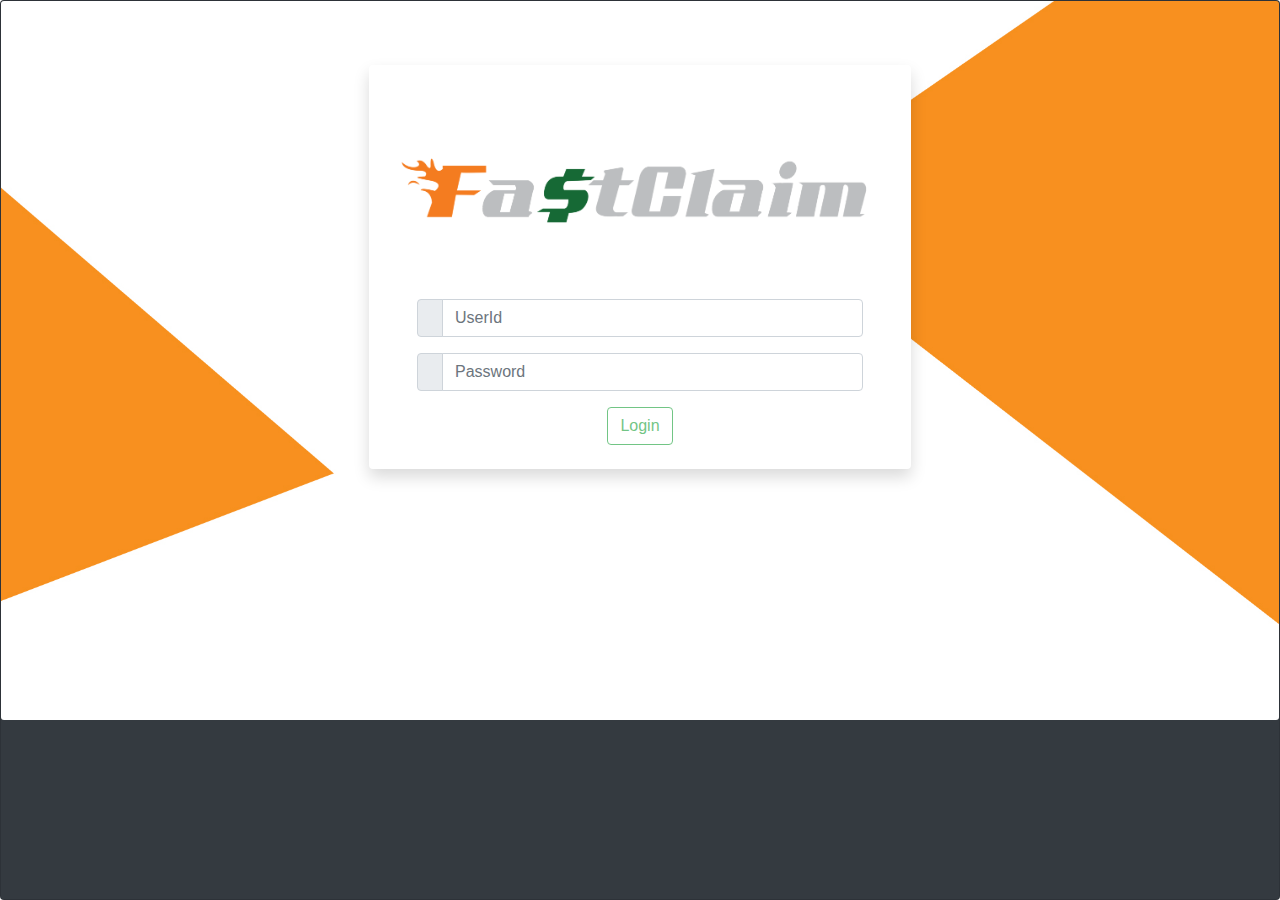
<file: index.html>
<!DOCTYPE html>
<html lang="en" ng-app='myApp'>
<head>
    <meta charset="UTF-8">
    <meta name="viewport" content="width=device-width, initial-scale=1.0">
    <meta http-equiv="X-UA-Compatible" content="ie=edge">

    <!-- CSS -->
    <link rel="stylesheet" href="css/bootstrap.css">
    <link rel="stylesheet" href="css/style.css">

    <!-- FONTAWESOME CDN -->
    <link rel="stylesheet" href="https://use.fontawesome.com/releases/v5.8.2/css/all.css" integrity="sha384-oS3vJWv+0UjzBfQzYUhtDYW+Pj2yciDJxpsK1OYPAYjqT085Qq/1cq5FLXAZQ7Ay" crossorigin="anonymous">

    <!-- FAVICON -->
    <link rel="shortcut icon" href="favicon.ico" type="image/x-icon">

    <!-- ANGULAR JS -->
    <script src="app/lib/angular.min.js"></script>
    <script src="app/lib/angular-route.min.js"></script>
    <script src="app/lib/angular-animate.min.js"></script>
    <script src="app/myApp.js"></script>
    <script src="app/login.controller.js"></script>

    <title>FastClaim</title>
</head>
<body>
  <div class="card bg-dark text-white vh-100">
    <img src="img/bg1.jpg" class="card-img">
    <div class="card-img-overlay p-5">
      <div class="row">
        <div class="col-sm-3"></div>
        <div class="col-sm-6 px-3">
          <div id="claimsTable" ng-controller="login" class="p-4 m-3 bg-white text-center rounded shadow">
            <img src="img/logo.png" class="img-fluid" />
            <form class="px-4" name="loginForm" novalidate>
              <div class="input-group mb-3">
                <div class="input-group-prepend">
                  <span class="input-group-text" id="addon-wrapping"><i class="fas fa-user"></i></span>
                </div>
                <input type="text" class="form-control" ng-model="data.userid" placeholder="UserId" aria-label="UserId" aria-describedby="addon-wrapping" ng-required="true">
              </div>
              <div class="input-group mb-3">
                <div class="input-group-prepend">
                  <span class="input-group-text" id="addon-wrapping"><i class="fas fa-key"></i></span>
                </div>
                <input type="password" class="form-control" ng-model="data.password" placeholder="Password" aria-label="Password" aria-describedby="addon-wrapping" ng-required="true">
              </div>
              <button type="submit" class="btn btn-outline-success" ng-click="login(data)" ng-disabled="loginForm.$invalid">Login <i class="fas fa-sign-in-alt"></i></button>
            </form>
          </div>  
        </div>
        <div class="col-sm-3"></div>
      </div>
    </div>
  </div>

  <script src="https://code.jquery.com/jquery-3.3.1.slim.min.js" integrity="sha384-q8i/X+965DzO0rT7abK41JStQIAqVgRVzpbzo5smXKp4YfRvH+8abtTE1Pi6jizo" crossorigin="anonymous"></script>
  <script src="https://cdnjs.cloudflare.com/ajax/libs/popper.js/1.14.7/umd/popper.min.js" integrity="sha384-UO2eT0CpHqdSJQ6hJty5KVphtPhzWj9WO1clHTMGa3JDZwrnQq4sF86dIHNDz0W1" crossorigin="anonymous"></script>
  <script src="js/bootstrap.js"></script>
  <script src="app/lib/bootbox.js"></script>

</body>
</html>
</file>
<file: css/style.css>
.indigo{
    background-color: #3f51b5;
}
.indigo-bg{
    background-color: #d8dcee;
}
.cyan{
    background-color: #00bcd4;
}
.teal{
    background-color: #009688;
}
.voilet{
    background-color: #6401c7;
}
.red{
    background-color: #FF8C8C;
}
.yellow{
    background-color: #E7EA65;
}
.green{
    background-color: #5EBA15;
}

input.ng-invalid.ng-touched{
    box-shadow: 0 0 4px #FF0000;
    border: 1px solid red;
}

button:disabled{
    cursor:not-allowed !important;
}

::-webkit-scrollbar {
    width: 0px;  /* Remove scrollbar space */
    background: transparent;  /* Optional: just make scrollbar invisible */
}

/* The starting CSS styles for the enter animation */
main.ng-enter {
    transition:0.5s linear all;
    opacity:0;
    transform: translateX(-100%);
}
  
/* The finishing CSS styles for the enter animation */
main.ng-enter.ng-enter-active {
    opacity:1;
    transform: translateX(0);
}

#claimsTable:hover{
    cursor: pointer;
}

#claimsTable.ng-enter{
    transition:0.3s linear all;
    opacity:0;
    transform: translateY(30px);
}

#claimsTable.ng-enter.ng-enter-active {
    opacity:1;
    transform: translateY(0);
}

#claimsTable.ng-enter-stagger {
    transition-delay: 0.1s;
    transition-duration: 0s;
}
</file>
